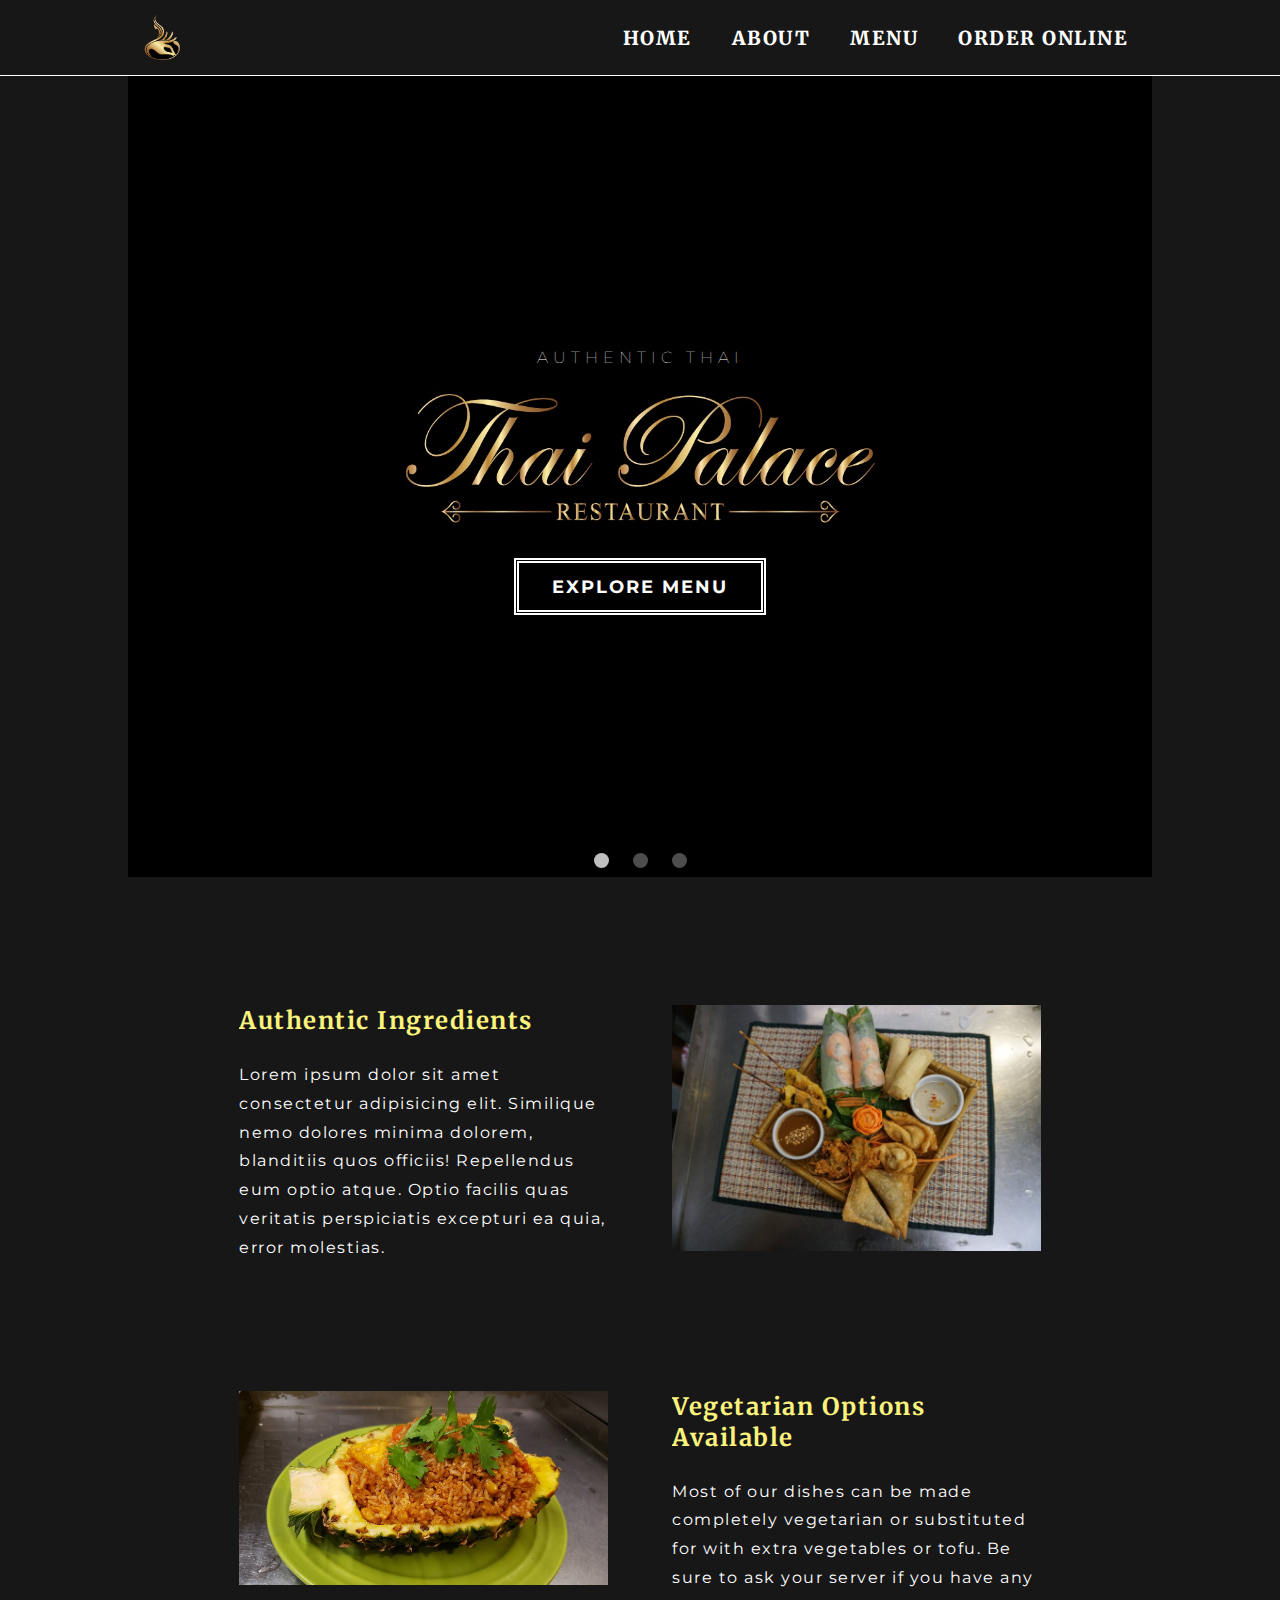
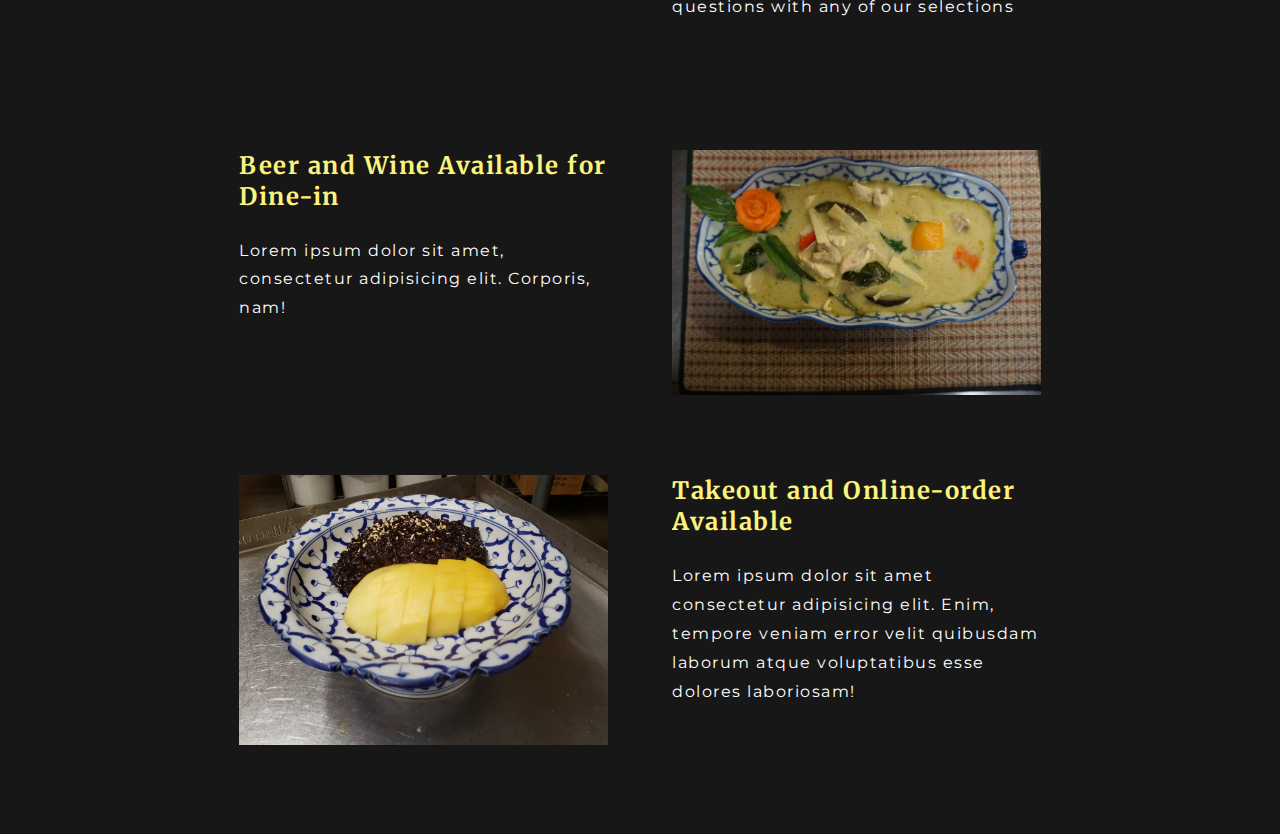
<file: index.html>
<!DOCTYPE html>
<html lang="en">
  <head>
    <meta charset="UTF-8" />
    <meta http-equiv="X-UA-Compatible" content="IE=edge" />
    <meta name="viewport" content="width=device-width, initial-scale=1.0" />
    <link rel="stylesheet" href="style.css" />
    <link
      rel="stylesheet"
      href="https://use.fontawesome.com/releases/v5.15.4/css/all.css"
      integrity="sha384-DyZ88mC6Up2uqS4h/KRgHuoeGwBcD4Ng9SiP4dIRy0EXTlnuz47vAwmeGwVChigm"
      crossorigin="anonymous"
    />
    <title>Thai Palace</title>
  </head>
  <body>
    <div class="container-100">
      <div class="navbar">
        <div class="logo__container">
          <a class="logo" href="/#">
            <img src="img/logo.jpg" alt="logo" />
          </a>
        </div>
        <input type="checkbox" id="nav-toggle" class="nav-toggle" />
        <label
          for="nav-toggle"
          class="nav-toggle-label"
          aria-label="open navigation"
        >
          <span class="hamburger"></span>
        </label>
        <nav class="nav">
          <ul>
            <li class="nav__item"><a href="#" class="nav__link">Home</a></li>
            <li class="nav__item">
              <a href="#about" class="nav__link">About</a>
            </li>
            <li class="nav__item">
              <a href="./pages/menu.html" class="nav__link">Menu</a>
            </li>
            <li class="nav__item">
              <a
                href="https://www.clover.com/online-ordering/thai-palace-59901-kalispell"
                class="nav__link"
                >Order Online</a
              >
            </li>
          </ul>
        </nav>
      </div>
    </div>

    <div class="carousel">
      <button class="carousel__button carousel__button--left is-hidden">
        <i class="fas fa-chevron-left is-hidden"></i>
      </button>
      <div class="carousel__track-container">
        <ul class="carousel__track">
          <li class="carousel__slide current-slide">
            <div class="hero">
              <p>Authentic Thai</p>
              <!-- <h1>Thai Palace Restaurant</h1> -->
              <div class="logo-title-container">
                <img src="img/logo-4-black.jpg" alt="logo" />
              </div>
              <a href="./pages/menu.html" class="hero-btn">Explore Menu</a>
            </div>
          </li>
          <li class="carousel__slide darken">
            <img class="carousel__image" src="img/31.jpg" alt="" />
          </li>
          <li class="carousel__slide darken">
            <img class="carousel__image" src="img/42.jpg" alt="" />
          </li>
        </ul>
      </div>
      <button class="carousel__button carousel__button--right">
        <i class="fas fa-chevron-right"></i>
      </button>

      <div class="carousel__nav">
        <div class="carousel__indicator-container">
          <button class="carousel__indicator current-slide"></button
          ><button class="carousel__indicator"></button
          ><button class="carousel__indicator"></button>
        </div>
      </div>
    </div>

    <main>
      <div id="about" class="anchor"></div>
      <div class="container">
        <div class="content">
          <h2>Authentic Ingredients</h2>
          <p>
            Lorem ipsum dolor sit amet consectetur adipisicing elit. Similique
            nemo dolores minima dolorem, blanditiis quos officiis! Repellendus
            eum optio atque. Optio facilis quas veritatis perspiciatis excepturi
            ea quia, error molestias.
          </p>
        </div>
        <div class="img-container">
          <img src="img/a13.jpg" alt="alcohol" />
        </div>
      </div>

      <div class="container">
        <div class="img-container">
          <img src="img/42.jpg" alt="vegetables" />
        </div>
        <div class="content">
          <h2>Vegetarian Options Available</h2>
          <p>
            Most of our dishes can be made completely vegetarian or substituted
            for with extra vegetables or tofu. Be sure to ask your server if you
            have any questions with any of our selections
          </p>
        </div>
      </div>

      <div class="container">
        <div class="content">
          <h2>Beer and Wine Available for Dine-in</h2>
          <p>
            Lorem ipsum dolor sit amet, consectetur adipisicing elit. Corporis,
            nam!
          </p>
        </div>
        <div class="img-container">
          <img src="img/53.jpg" alt="alcohol" />
        </div>
      </div>

      <div class="container">
        <div class="img-container">
          <img src="img/mango.jpg" alt="vegetables" />
        </div>
        <div class="content">
          <h2>Takeout and Online-order Available</h2>
          <p>
            Lorem ipsum dolor sit amet consectetur adipisicing elit. Enim,
            tempore veniam error velit quibusdam laborum atque voluptatibus esse
            dolores laboriosam!
          </p>
        </div>
      </div>
    </main>
    <!-- <script src="script.js"></script> -->
    <script src="carousel.js"></script>
  </body>
</html>
</file>
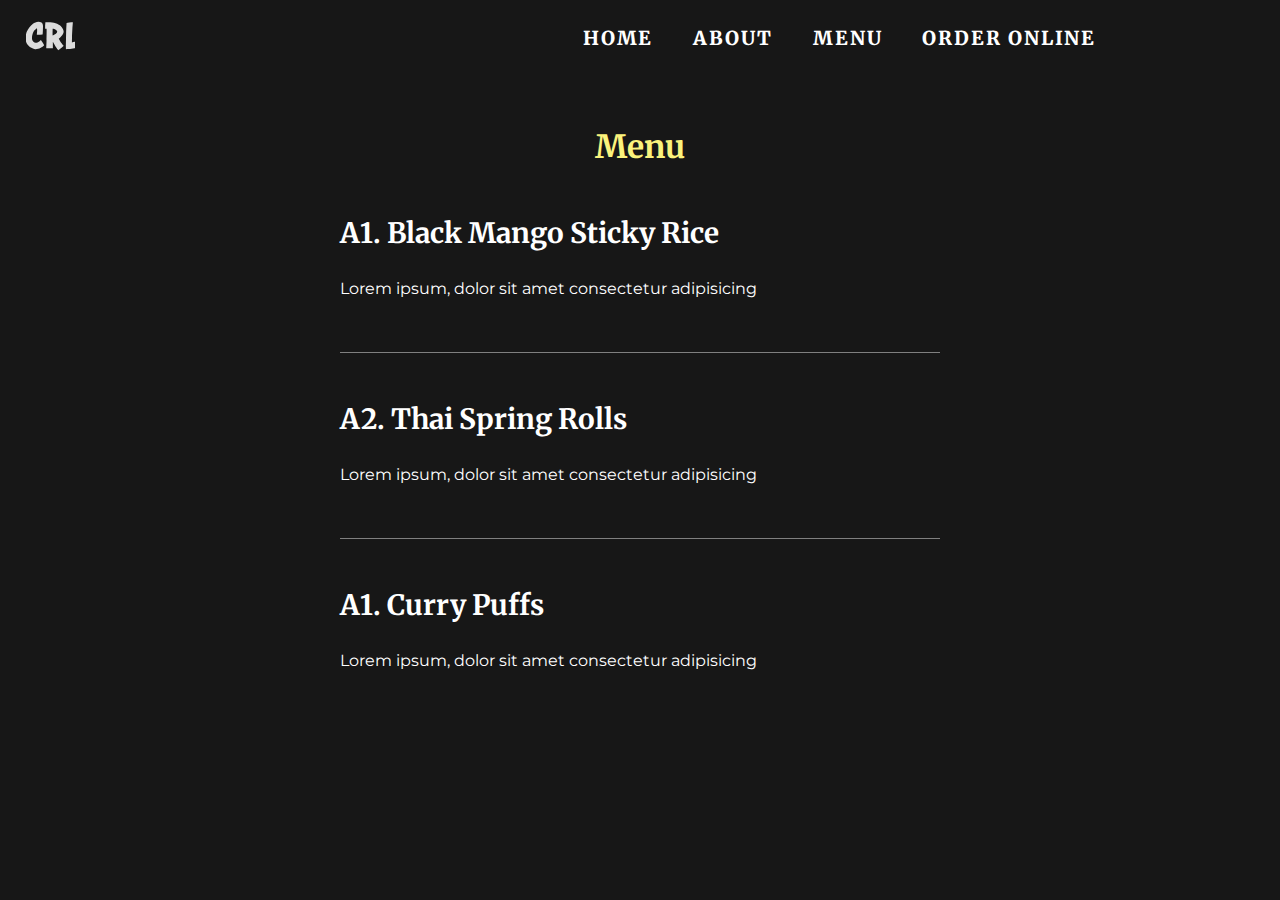
<file: Thai Palace Menu Page/index.html>
<!DOCTYPE html>
<html lang="en">
  <head>
    <meta charset="UTF-8" />
    <meta http-equiv="X-UA-Compatible" content="IE=edge" />
    <meta name="viewport" content="width=device-width, initial-scale=1.0" />
    <link rel="stylesheet" href="style.css" />
    <title>Menu</title>
  </head>
  <body>
    <div class="navbar">
      <div class="logo__container">
        <a class="logo" href="#">
          <img src="img/logo.svg" alt="logo" />
        </a>
      </div>

      <input type="checkbox" id="nav-toggle" class="nav-toggle" />

      <label
        for="nav-toggle"
        class="nav-toggle-label"
        aria-label="open navigation"
      >
        <span class="hamburger"></span>
      </label>

      <nav class="nav">
        <ul>
          <li class="nav__item"><a href="../index.html" class="nav__link">Home</a></li>
          <li class="nav__item">
            <a href="#anchor-name" class="nav__link">About</a>
          </li>
          <li class="nav__item"><a href="#" class="nav__link">Menu</a></li>
          <li class="nav__item">
            <a href="#" class="nav__link">Order Online</a>
          </li>
        </ul>
      </nav>
    </div>

    <div class="wrapper">
      <h1 class="accent">Menu</h1>
      <div id="card-list" class="card-list">
        <div class="card flow-content">
          <h2>A1. Black Mango Sticky Rice</h2>
          <p>Lorem ipsum, dolor sit amet consectetur 
 adipisicing</p>
        </div>
        <div class="card flow-content">
          <h2>A2. Thai Spring Rolls</h2>
          <p>Lorem ipsum, dolor sit amet consectetur 
 adipisicing</p>
        </div>
        <div class="card flow-content">
          <h2>A1. Curry Puffs</h2>
          <p>Lorem ipsum, dolor sit amet consectetur 
 adipisicing</p>
        </div>
      </div>
    </div>


    </main>
    <script src="script.js"></script>
  </body>
</html>
</file>
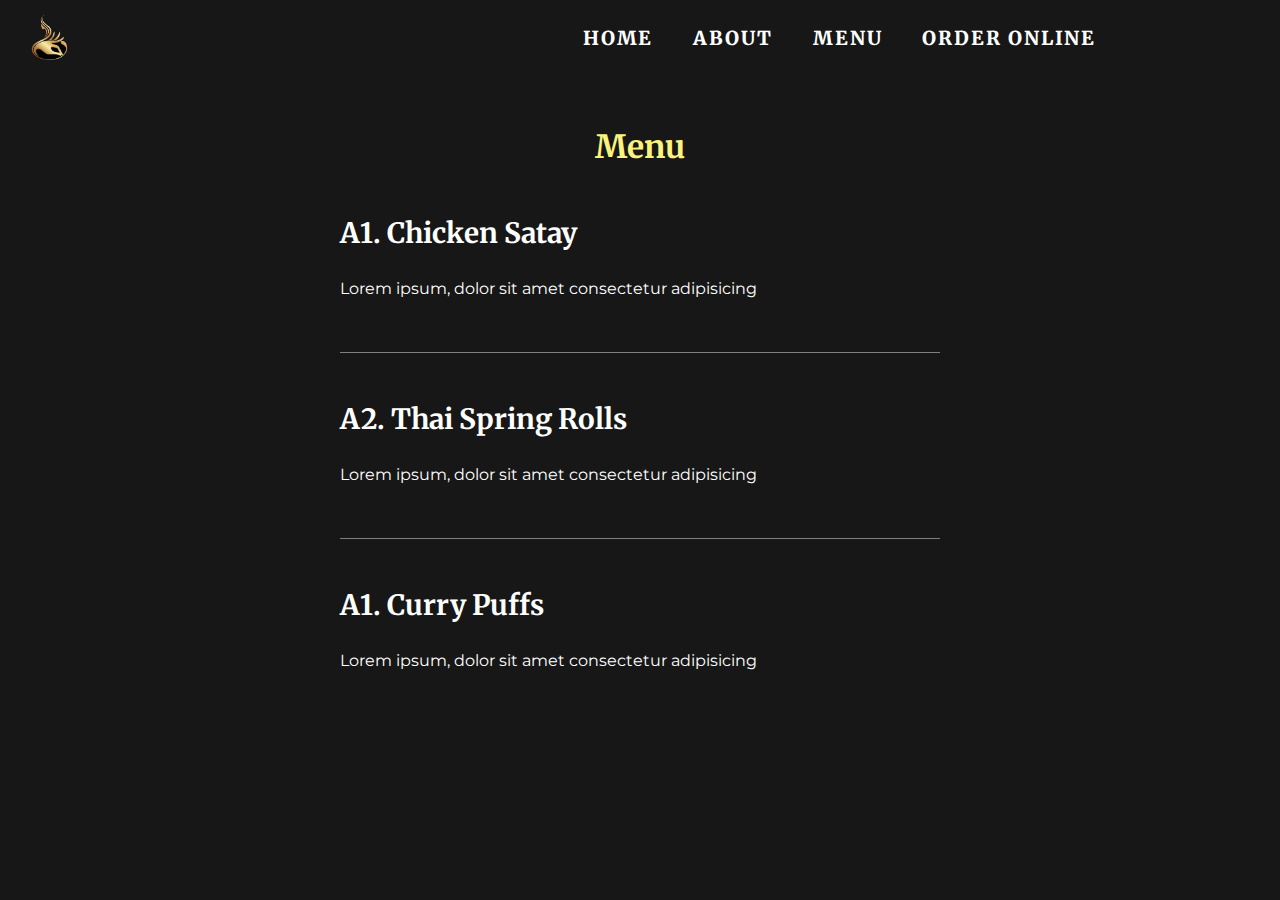
<file: pages/menu.html>
<!DOCTYPE html>
<html lang="en">
  <head>
    <meta charset="UTF-8" />
    <meta http-equiv="X-UA-Compatible" content="IE=edge" />
    <meta name="viewport" content="width=device-width, initial-scale=1.0" />
    <link rel="stylesheet" href="style.css" />
    <title>Menu</title>
  </head>
  <body>
    <div class="navbar">
      <div class="logo__container">
        <a class="logo" href="../index.html">
          <img src="../img/logo.jpg" alt="logo" />
        </a>
      </div>

      <input type="checkbox" id="nav-toggle" class="nav-toggle" />

      <label
        for="nav-toggle"
        class="nav-toggle-label"
        aria-label="open navigation"
      >
        <span class="hamburger"></span>
      </label>

      <nav class="nav">
        <ul>
          <li class="nav__item"><a href="../index.html" class="nav__link">Home</a></li>
          <li class="nav__item">
            <a href="../index.html#about" class="nav__link">About</a>
          </li>
          <li class="nav__item"><a href="#" class="nav__link">Menu</a></li>
          <li class="nav__item">
            <a href="https://www.clover.com/online-ordering/thai-palace-59901-kalispell" class="nav__link">Order Online</a>
          </li>
        </ul>
      </nav>
    </div>

    <div class="wrapper">
      <h1 class="accent">Menu</h1>
      <div id="card-list" class="card-list">
        <div class="card flow-content">
          <h2>A1. Chicken Satay</h2>
          <p>Lorem ipsum, dolor sit amet consectetur 
 adipisicing</p>
        </div>
        <div class="card flow-content">
          <h2>A2. Thai Spring Rolls</h2>
          <p>Lorem ipsum, dolor sit amet consectetur 
 adipisicing</p>
        </div>
        <div class="card flow-content">
          <h2>A1. Curry Puffs</h2>
          <p>Lorem ipsum, dolor sit amet consectetur 
 adipisicing</p>
        </div>
      </div>
    </div>


    </main>
    <script src="script.js"></script>
  </body>
</html>
</file>
<file: style.css>
@import url("https://fonts.googleapis.com/css2?family=Playfair+Display:wght@900&family=Roboto:wght@300;400&display=swap");

@import url("https://fonts.googleapis.com/css2?family=Merriweather:wght@400;700&family=Montserrat:wght@400;700&display=swap");

:root {
  --accent-400: #94a130;
  --red-brown: #321715;
  --black: rgb(23, 23, 23);
  --accent-200: #fbf37c;

  /* --accent-200: #ff3732; */
  --nav-color: hsl(1, 100%, 40%);
  /* --nav-color: #fcfc95; */
  --white: #fff;
  --sans: "Roboto", sans-serif;
  --serif: "Playfair Display", serif;
  --sans: "Montserrat", sans-serif;
  --serif: "Merriweather", serif;
  /* scroll-behavior: smooth; */
}

* {
  box-sizing: border-box;
}

input.nav-toggle {
  position: absolute;
  top: -1000px;
}

.hamburger {
  width: 50%;
}

.nav-relative {
  position: relative;
}

.hamburger,
.hamburger::before,
.hamburger::after {
  display: block;
  margin: 0 auto;
  height: 3px;
  background: white;
}

.hamburger::before,
.hamburger::after {
  content: "";
  width: 100%;
}

.hamburger::before {
  transform: translateY(-6px);
}

.hamburger::after {
  transform: translateY(3px);
}

.logo__container {
  transform: translateX(10%);
  width: 60px;
  height: 60px;
  margin: 5px 0;
}

header {
  margin: 0;
}

body {
  background-color: var(--black);
  margin: 0;
  display: flex;
  flex-direction: column;
  justify-content: center;
  align-items: center;
  /* width: 100vw; */
  font-family: var(--sans);
  letter-spacing: 1.5px;
  overflow-x: hidden;
  /* background-image: url(img/a10.jpg); */
  /* background-clip: border-box; */
}

body * {
  /* z-index: 1; */
}

.nav-toggle-label {
  position: absolute;
  left: 5px;
  top: 8px;
  cursor: pointer;
  border: 0;
  width: 3em;
  height: 3em;
  background: var(--black);
  padding: 0;
  display: flex;
  align-items: center;
}
main {
  padding-top: 8rem;
  width: 80%;
  position: relative;
  background-color: var(--black);
}

.nav__item {
  margin-bottom: 1em;
  margin-left: 1em;
}

.nav__item:hover {
  cursor: pointer;
  transform: scale(1.1);
}

nav a.nav__link {
  text-decoration: none;
  font-weight: 800;
  color: var(--white);
  font-size: 1.2rem;
  text-transform: uppercase;
  opacity: 0;
  transition: opacity 150ms ease-in-out;
  font-family: var(--serif);
}

nav ul {
  padding: 0;
  margin: 0;
  list-style: none;
  justify-content: center;
  list-style: none;
  z-index: 1001;
}

.container {
  width: 80%;
  display: flex;
  flex-direction: column;
  justify-content: center;
  align-items: center;
  margin: 0 auto;
  padding-bottom: 5em;
  max-width: 850px;
  /* border: 1px solid white; */
}

.hero {
  background: var(--black);
  background: black;
  /* background: black; */
  /* padding: 16em 0; */
  /* padding-top: 20rem; */
  font-family: var(--serif);
  width: 100%;
  height: 100%;
  margin: 0 auto;
  display: flex;
  align-items: center;
  justify-content: center;
  margin-top: 0;
  /* margin-bottom: 6em; */
  flex-direction: column;
  /* background-image: url(img/a10.jpg); */
  background-size: cover;
  /* background-image: linear-gradient(var(--black) 0%, white 30%); */
}

.navbar {
  display: flex;
  flex-direction: column;
  margin: 0;
  min-height: 75px;
  left: 0;
  justify-content: center;
  align-items: center;
  position: relative;
  z-index: 1000;
  background-color: var(--black);
  /* background-color: black; */
}

nav {
  position: absolute;
  text-align: center;
  top: 100%;
  left: 0;
  width: 100%;
  background: var(--black);
  transform: scale(1, 0);
  z-index: 1000;
  transition: transform ease-in 0.5s;
  transform-origin: top;
}

#about {
  position: absolute;
  top: -5rem;
}

.hero h1 {
  text-align: center;
  font-size: 36px;
  /* font-size: 60px; */
  margin-top: 0;
  width: 100%;
  padding-top: 0;
  margin-top: 0;
  /* margin: 0 100em; */
  color: #fff;
}

.hero p {
  font-size: 10px;
  /* font-size: 18px; */
  /* color: #000; */
  font-weight: lighter;
  letter-spacing: 5px;
  text-transform: uppercase;
  font-family: var(--sans);
  /* color: var(--nav-color); */
  color: white;
}

.hero h1 {
  /* color: var(--accent-400); */
}

.hero-btn {
  margin-top: 1em;
  text-align: center;
  /* width: 10%; */
  /* min-width: 220px; */
  /* border-radius: 15px; */
  /* width: 40%; */
  padding: 0.85em 2em;
  font-size: 10px;
  cursor: pointer;
  font-weight: 700;
  text-decoration: none;
  background: black;
  color: var(--white);
  letter-spacing: 2px;
  outline: 2px solid var(--white);
  border: 2px solid var(--white);
  outline-offset: -5px;
  transition: outline-offset 250ms ease, outline-width 250ms ease;
  position: relative;
  text-transform: uppercase;
  font-family: var(--sans);
  box-shadow: 0 0.25em 1.5em 1px rgba(0, 0, 0, 0.15);
  user-select: none;
}

.hero-btn:focus,
.hero-btn:hover {
  cursor: pointer;
  outline-width: 1px;
  outline-offset: -8px;
}

.logo img {
  width: 100%;
  height: 100%;
  object-fit: cover;
}

.logo-title-container {
  width: 50%;
  margin-top: 10px;
}

.logo-title-container img {
  width: 100%;
  height: 100%;
  user-select: none;
}

.container-100 {
  width: 100%;
  background-color: var(--black);
  margin: 0 auto;
  border-bottom: 1px solid white;
}

.carousel {
  position: relative;
  height: 89vh;
  /* height: 100%; */
  width: 100%;
  margin: 0 auto;
  box-shadow: #fff;
  /* border-top: 1px solid white; */
  /* background: #fff; */
  /* z-index: -1; */
  /* margin-bottom: 8em; */
  /* padding-bottom: 30em; */
}

.carousel__image {
  width: 100%;
  height: 100%;
  object-fit: contain;
  position: relative;
  object-position: center;
}

img {
  user-select: none;
}

.darken::after {
  content: "";
  background: rgba(0, 0, 0, 0.1);
  /* z-index: 50; */
  position: absolute;
  top: 0;
  left: 0;
  right: 0;
  bottom: 0;
  width: 100%;
  height: 100%;
}

.carousel__image::after {
  content: "";
  background: rgba(0, 0, 0, 1);
  /* z-index: 50; */
  position: absolute;
  top: 0;
  left: 0;
  right: 0;
  bottom: 0;
  width: 100%;
  height: 100%;
}

.carousel__track-container {
  /* background: lightgreen; */
  height: 100%;
  position: relative;
  overflow: hidden;
}

.carousel__track {
  padding: 0;
  margin: 0;
  list-style: none;
  position: relative;
  height: 100%;
  transition: transform 250ms ease-in;
  /* z-index: -5; */
}

.carousel__slide {
  position: absolute;
  top: 0;
  bottom: 0;
  width: 100%;
  /* z-index: -5; */
}

.carousel__button {
  position: absolute;
  top: 50%;
  transform: translateY(-50%);
  background: transparent;
  border: 0;
  cursor: pointer;
  z-index: 5;
  font-size: 30px;
  color: rgb(182, 180, 180);
}

.carousel__button--left {
  left: 20px;
  /* display: none; */
}

.carousel__button--right {
  right: 20px;
}

.carousel__button img {
  width: 12px;
}

.carousel__nav {
  /* background: pink; */
  display: flex;
  justify-content: center;
  padding: 10px 0;
  position: relative;
}

.carousel__indicator-container {
  position: absolute;
  top: -25px;
  z-index: 5;
}

.carousel__indicator {
  border: 0;
  border-radius: 50%;
  width: 15px;
  height: 15px;
  background: rgba(255, 255, 255, 0.3);
  margin: 0 12px;
  cursor: pointer;
}

.carousel__indicator.current-slide {
  background: rgba(255, 255, 255, 0.75);
}

.is-hidden {
  display: none;
}

.content {
  width: 100%;
  display: flex;
  flex-direction: column;
  position: relative;
  margin: 0;
  padding: 0;
  order: -1;
  height: 100%;
  overflow: hidden;
  /* border: 1px solid white; */
}

.content h2 {
  font-family: var(--serif);
  text-align: left;
  background-color: var(--black);
  margin: 0;
  padding: 0;
  color: var(--accent-200);
}

.content p {
  font-weight: 400;
  margin: 25px 0;
  font-size: 1rem;
  margin-bottom: 3rem;
  line-height: 1.8;
}

.img-container {
  display: flex;
  width: 100%;
  overflow: hidden;
  /* border: 1px solid white; */
}

.img-container img {
  align-self: flex-start;
  object-fit: cover;
  width: 100%;
  overflow: hidden;
}
p {
  color: #fff;
  margin: 10px;
}

.nav-toggle:checked ~ nav {
  transform: scale(1);
}

.nav-toggle:checked ~ nav a.nav__link {
  opacity: 1;
  transition: opacity 250ms ease-in-out 260ms;
}

@media screen and (min-width: 800px) {
  .nav-toggle-label {
    display: none;
  }

  .logo__container {
    align-self: center;
    /* margin-left: 3rem; */
    display: flex;
    justify-content: center;
  }

  .navbar {
    display: flex;
    flex-direction: row;
    width: 80%;
    margin: 0 auto;
  }

  nav {
    position: relative;
    transform: scale(1);
    flex-direction: row;
    min-height: 50px;
    display: flex;
    align-items: flex-end;
    justify-content: flex-end;
    /* margin-right: 3em; */
    margin-top: 7px;
    /* width: 80%; */
  }

  nav ul {
    display: flex;
    flex-direction: row;
  }

  .hero-btn {
    font-size: 18px;
  }

  .hero p {
    font-size: 16px;
  }

  nav a.nav__link {
    position: relative;
    opacity: 1;
  }

  nav li {
    margin-inline-end: 1.5em;
  }

  nav a:before {
    content: "";
    display: block;
    height: 5px;
    background: var(--white);
    position: absolute;
    top: -0.75em;
    left: 0;
    right: 0;
    transform: scale(0, 1);
    transition: transform ease-in-out 250ms;
  }

  nav a:hover:before {
    transform: scale(1, 1);
  }

  .carousel {
    width: 80%;
  }

  .carousel__image {
    object-fit: cover;
  }

  .content {
    order: 0;
    width: 45%;
  }

  .img-container {
    width: 45%;
  }
  .container {
    flex-direction: row;
    /* justify-content: space-between; */
    gap: 4rem;
    padding-bottom: 5rem;
    align-items: flex-start;
  }
}
</file>
<file: Thai Palace Menu Page/style.css>
@import url("https://fonts.googleapis.com/css2?family=Playfair+Display:wght@900&family=Roboto:wght@300;400&display=swap");

@import url("https://fonts.googleapis.com/css2?family=Merriweather:wght@400;700&family=Montserrat:wght@400;700&display=swap");

:root {
  --black: #171717;
  --accent-200: #fbf37c;
  --nav-color: #ff3732;
  --fs-400: 1rem;
  --fs-600: 1.75rem;
  --fs-700: 2rem;
  --white: #fff;
  --sans: "Roboto", sans-serif;
  --serif: "Playfair Display", serif;
  --sans: "Montserrat", sans-serif;
  --serif: "Merriweather", serif;
}
h1,
h2,
h3,
h4,
p,
body {
  margin: 0;
  padding: 0;
  /* letter-spacing: 5; */
}

* {
  box-sizing: border-box;
}

input.nav-toggle {
  position: absolute;
  top: -1000px;
}

.hamburger {
  width: 50%;
}

.nav-relative {
  position: relative;
}

.hamburger,
.hamburger::before,
.hamburger::after {
  display: block;
  margin: 0 auto;
  height: 3px;
  background: white;
}

.hamburger::before,
.hamburger::after {
  content: "";
  width: 100%;
}

.hamburger::before {
  transform: translateY(-6px);
}

.hamburger::after {
  transform: translateY(3px);
}

.logo__container {
  transform: translateX(10%);
}

header {
  margin: 0;
}

body {
  background-color: var(--black);
  margin: 0 auto;
  font-family: var(--sans);
  color: #fff;
  font-size: var(--fs-400);
}

body * {
  z-index: 1;
}

.nav-toggle-label {
  position: absolute;
  left: 5px;
  top: 8px;
  cursor: pointer;
  border: 0;
  width: 3em;
  height: 3em;
  background: var(--black);
  padding: 0;
  display: flex;
  align-items: center;
}
main {
  width: 100%;
  position: relative;
}

.nav__item {
  margin-bottom: 1em;
  margin-left: 1em;
}

.nav__item:hover {
  cursor: pointer;
  transform: scale(1.1);
}

nav a.nav__link {
  text-decoration: none;
  font-weight: 800;
  color: var(--white);
  font-size: 1.2rem;
  text-transform: uppercase;
  opacity: 0;
  transition: opacity 150ms ease-in-out;
  font-family: var(--serif);
  letter-spacing: 1.8px;
}

nav ul {
  padding: 0;
  margin: 0;
  list-style: none;
  justify-content: center;
  list-style: none;
  z-index: 1001;
}

.navbar {
  width: 100%;
  display: flex;
  flex-direction: column;
  margin: 0;
  min-height: 75px;
  left: 0;
  justify-content: center;
  align-items: center;
  position: relative;
  z-index: 1000;
  background-color: var(--black);
}

nav {
  position: absolute;
  text-align: center;
  top: 100%;
  left: 0;
  width: 100%;
  background: var(--black);
  transform: scale(1, 0);
  z-index: 1000;
  transition: transform ease-in 0.5s;
  transform-origin: top;
}

p {
  color: #fff;
  /* margin: 10px; */
}

.nav-toggle:checked ~ nav {
  transform: scale(1);
}

.nav-toggle:checked ~ nav a.nav__link {
  opacity: 1;
  transition: opacity 250ms ease-in-out 260ms;
}

h1 {
  padding-top: 1em;
  color: #fff;
  /* border-bottom: 1px solid grey; */
  margin: 0 auto;
  /* display: flex; */
  justify-content: center;
  width: min-content;
  font-family: var(--serif);
  font-size: var(--fs-700);
}

.card h2 {
  font-family: var(--serif);
  font-size: var(--fs-600);
  padding: 0;
}

.card {
  display: flex;
  flex-direction: column;
  align-self: center;
  padding: 3rem 0;
  width: 100%;
  border-bottom: 1px solid grey;
}

.name-container {
  width: 70%;
  display: flex;
  justify-content: center;
  text-align: center;
  flex-basis: 80%;
  color: #fff;
}

.card:last-of-type {
  border-bottom: 0;
}

.top-row {
  display: flex;
  position: relative;
}

.card p {
  line-height: 1.8;
}

.card-list {
  display: flex;
  justify-content: center;
  flex-direction: column;
}

.wrapper {
  max-width: 40rem;
  margin: 0 auto;
  padding: 1.25em;
}

.flow-content > * + * {
  margin-top: 1.5rem;
}

.accent {
  color: var(--accent-200);
}

@media screen and (min-width: 800px) {
  .nav-toggle-label {
    display: none;
  }

  .logo__container {
    align-self: center;
    margin-left: 20px;
  }

  .navbar {
    display: flex;
    flex-direction: row;
  }

  nav {
    position: relative;
    transform: scale(1);
    flex-direction: row;
    min-height: 50px;
    display: flex;
    align-items: flex-end;
    justify-content: flex-end;
    margin-right: 10em;
    margin-top: 7px;
  }

  nav ul {
    display: flex;
    flex-direction: row;
  }

  nav a.nav__link {
    position: relative;
    opacity: 1;
    /* letter-spacing: 5; */
  }

  nav li {
    margin-inline-end: 1.5em;
  }

  nav a:before {
    content: "";
    display: block;
    height: 5px;
    background: var(--white);
    position: absolute;
    top: -0.75em;
    left: 0;
    right: 0;
    transform: scale(0, 1);
    transition: transform ease-in-out 250ms;
  }

  nav a:hover:before {
    transform: scale(1, 1);
  }
}
</file>
<file: pages/style.css>
@import url("https://fonts.googleapis.com/css2?family=Playfair+Display:wght@900&family=Roboto:wght@300;400&display=swap");

@import url("https://fonts.googleapis.com/css2?family=Merriweather:wght@400;700&family=Montserrat:wght@400;700&display=swap");

:root {
  --black: #171717;
  --accent-200: #fbf37c;
  --nav-color: #ff3732;
  --fs-400: 1rem;
  --fs-600: 1.75rem;
  --fs-700: 2rem;
  --white: #fff;
  --sans: "Roboto", sans-serif;
  --serif: "Playfair Display", serif;
  --sans: "Montserrat", sans-serif;
  --serif: "Merriweather", serif;
}
h1,
h2,
h3,
h4,
p,
body {
  margin: 0;
  padding: 0;
  /* letter-spacing: 5; */
}

* {
  box-sizing: border-box;
}

input.nav-toggle {
  position: absolute;
  top: -1000px;
}

.hamburger {
  width: 50%;
}

.nav-relative {
  position: relative;
}

.hamburger,
.hamburger::before,
.hamburger::after {
  display: block;
  margin: 0 auto;
  height: 3px;
  background: white;
}

.hamburger::before,
.hamburger::after {
  content: "";
  width: 100%;
}

.hamburger::before {
  transform: translateY(-6px);
}

.hamburger::after {
  transform: translateY(3px);
}

.logo__container {
  transform: translateX(10%);
  width: 60px;
  height: 60px;
  margin: 5px 0;
}

.logo img {
  width: 100%;
  height: 100%;
  object-fit: cover;
}

header {
  margin: 0;
}

body {
  background-color: var(--black);
  margin: 0 auto;
  font-family: var(--sans);
  color: #fff;
  font-size: var(--fs-400);
}

body * {
  z-index: 1;
}

.nav-toggle-label {
  position: absolute;
  left: 5px;
  top: 8px;
  cursor: pointer;
  border: 0;
  width: 3em;
  height: 3em;
  background: var(--black);
  padding: 0;
  display: flex;
  align-items: center;
}
main {
  width: 100%;
  position: relative;
}

.nav__item {
  margin-bottom: 1em;
  margin-left: 1em;
}

.nav__item:hover {
  cursor: pointer;
  transform: scale(1.1);
}

nav a.nav__link {
  text-decoration: none;
  font-weight: 800;
  color: var(--white);
  font-size: 1.2rem;
  text-transform: uppercase;
  opacity: 0;
  transition: opacity 150ms ease-in-out;
  font-family: var(--serif);
  letter-spacing: 1.8px;
}

nav ul {
  padding: 0;
  margin: 0;
  list-style: none;
  justify-content: center;
  list-style: none;
  z-index: 1001;
}

.navbar {
  width: 100%;
  display: flex;
  flex-direction: column;
  margin: 0;
  min-height: 75px;
  left: 0;
  justify-content: center;
  align-items: center;
  position: relative;
  z-index: 1000;
  background-color: var(--black);
}

nav {
  position: absolute;
  text-align: center;
  top: 100%;
  left: 0;
  width: 100%;
  background: var(--black);
  transform: scale(1, 0);
  z-index: 1000;
  transition: transform ease-in 0.5s;
  transform-origin: top;
}

p {
  color: #fff;
  /* margin: 10px; */
}

.nav-toggle:checked ~ nav {
  transform: scale(1);
}

.nav-toggle:checked ~ nav a.nav__link {
  opacity: 1;
  transition: opacity 250ms ease-in-out 260ms;
}

h1 {
  padding-top: 1em;
  color: #fff;
  /* border-bottom: 1px solid grey; */
  margin: 0 auto;
  /* display: flex; */
  justify-content: center;
  width: min-content;
  font-family: var(--serif);
  font-size: var(--fs-700);
}

.card h2 {
  font-family: var(--serif);
  font-size: var(--fs-600);
  padding: 0;
}

.card {
  display: flex;
  flex-direction: column;
  align-self: center;
  padding: 3rem 0;
  width: 100%;
  border-bottom: 1px solid grey;
}

.name-container {
  width: 70%;
  display: flex;
  justify-content: center;
  text-align: center;
  flex-basis: 80%;
  color: #fff;
}

.card:last-of-type {
  border-bottom: 0;
}

.top-row {
  display: flex;
  position: relative;
}

.card p {
  line-height: 1.8;
}

.card-list {
  display: flex;
  justify-content: center;
  flex-direction: column;
}

.wrapper {
  max-width: 40rem;
  margin: 0 auto;
  padding: 1.25em;
}

.flow-content > * + * {
  margin-top: 1.5rem;
}

.accent {
  color: var(--accent-200);
}

@media screen and (min-width: 800px) {
  .nav-toggle-label {
    display: none;
  }

  .logo__container {
    align-self: center;
    margin-left: 20px;
  }

  .navbar {
    display: flex;
    flex-direction: row;
  }

  nav {
    position: relative;
    transform: scale(1);
    flex-direction: row;
    min-height: 50px;
    display: flex;
    align-items: flex-end;
    justify-content: flex-end;
    margin-right: 10em;
    margin-top: 7px;
  }

  nav ul {
    display: flex;
    flex-direction: row;
  }

  nav a.nav__link {
    position: relative;
    opacity: 1;
    /* letter-spacing: 5; */
  }

  nav li {
    margin-inline-end: 1.5em;
  }

  nav a:before {
    content: "";
    display: block;
    height: 5px;
    background: var(--white);
    position: absolute;
    top: -0.75em;
    left: 0;
    right: 0;
    transform: scale(0, 1);
    transition: transform ease-in-out 250ms;
  }

  nav a:hover:before {
    transform: scale(1, 1);
  }
}
</file>
